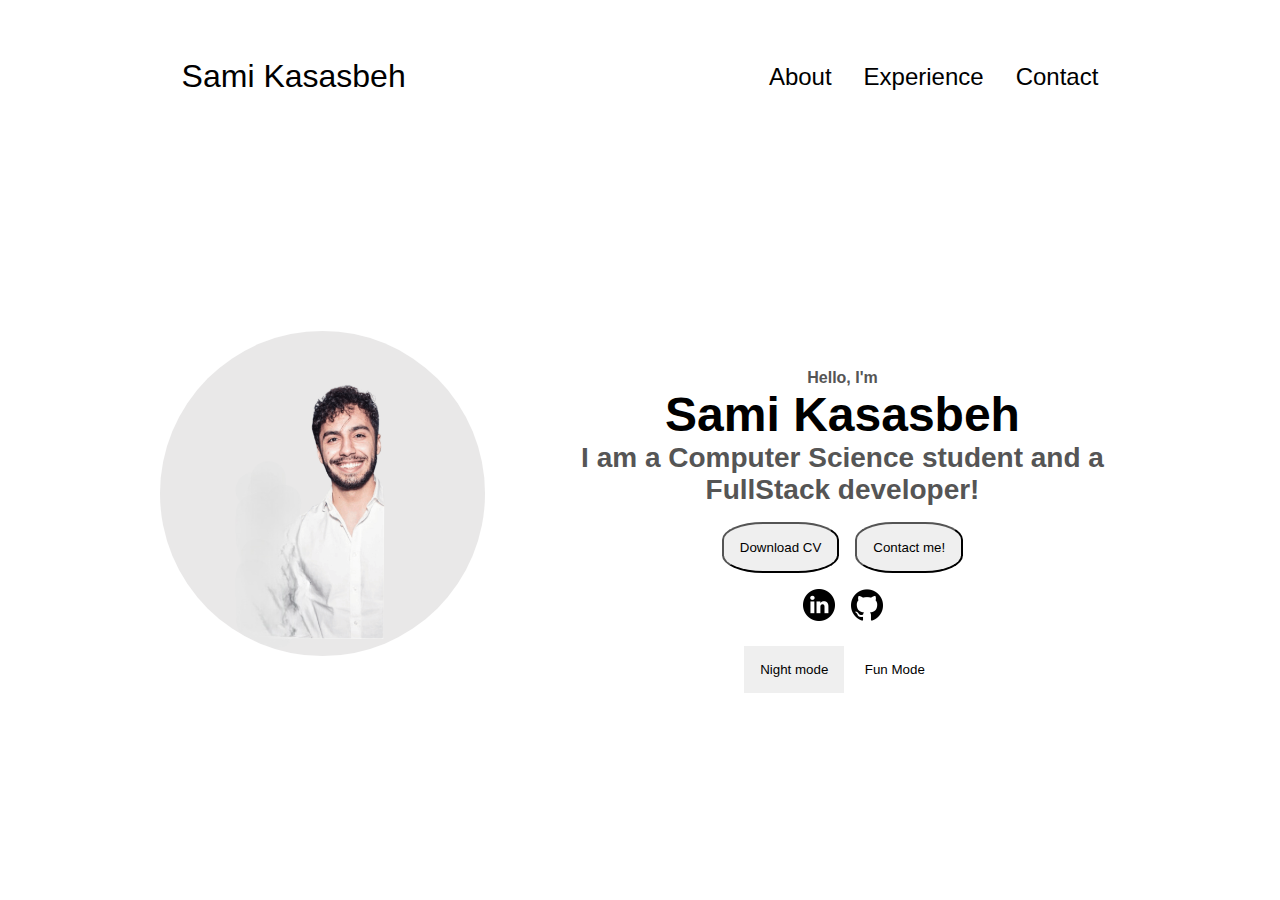
<file: Index.html>
<!DOCTYPE html>
<html lang="en">
<head>
    <meta charset="UTF-8">
    <meta name="viewport" content="width=device-width, initial-scale=1.0">
    <title>Simple Webpage</title>
    <link rel="stylesheet" href="style.css"/>
    
</head>
<body>
    <nav id = "desktop-nav">
        <div class="logo">Sami Kasasbeh</div>
        <div>
            <ul class = "nav-links">
                <li><a href="./index.html">About</a></li>
                <li><a href="./Project.html">Experience</a></li>
                <li><a href="./Contact.html">Contact</a></li>
                 
            </ul>
        </div>
    </nav>

    <nav id="mobile-nav">
        <div class="logo">Sami Kasasbeh</div>
        <div class = "mobile-menu">
            <div class="mobile-icon" onclick="toggleMenu()">
                <span></span>
                <span></span>
                <span></span>
            
            </div>

            <div class = "menu-lists">
                <li><a href="./index.html" onclick="toggleMenu()">Home</a></li>
                <li><a href="./Project.html" onclick="toggleMenu()">Experience</a></li>
                <li><a href="./Contact.html" onclick="toggleMenu()">Contact</a></li>
                
            </div>
        </div>
    </nav>
    <section id="landing">
        <div class="profileContainer">
            <img src="./Assets/Images/PP.png" alt="Sami's profile picure">
        </div>
        <div class="textContainer">
            <p class="textSec1">Hello, I'm</p>
            <h1 class ="title">Sami Kasasbeh</h1>
            <p class="textSec2">I am a Computer Science student and a FullStack developer!</p>
        
            <div class="btnContainer">
                <button class = "btn btn2" onclick="notifyUserAndOpenResume()">Download CV
                </button>
                <button class = "btn btn1" ><a href="./">Contact me!</a>
                </button>
            </div>
            <div id="containerSocials">
                <img src="./Assets/Images/linkedin.png" alt="linkedin Logo" id="icon"
                 onclick= "location.href= 'https://linkedin.com/in/sami-kasasbeh-73b3b9193'">
                <img src="./Assets/Images/github.png" alt="Github Logo" id="icon"
                onclick= "location.href= 'https://github.com/samikasasbeh'">
                

            </div>

            <div class="containerBtn">
                <button class="btn btn3" id="darkModeToggle">Night mode</button>
                <button class="btn btn4" id="funModeToggle">Fun Mode</button>
            </div>
        </div>
    </section>
    <script src="script.js"></script>
</body>

</html>
</file>
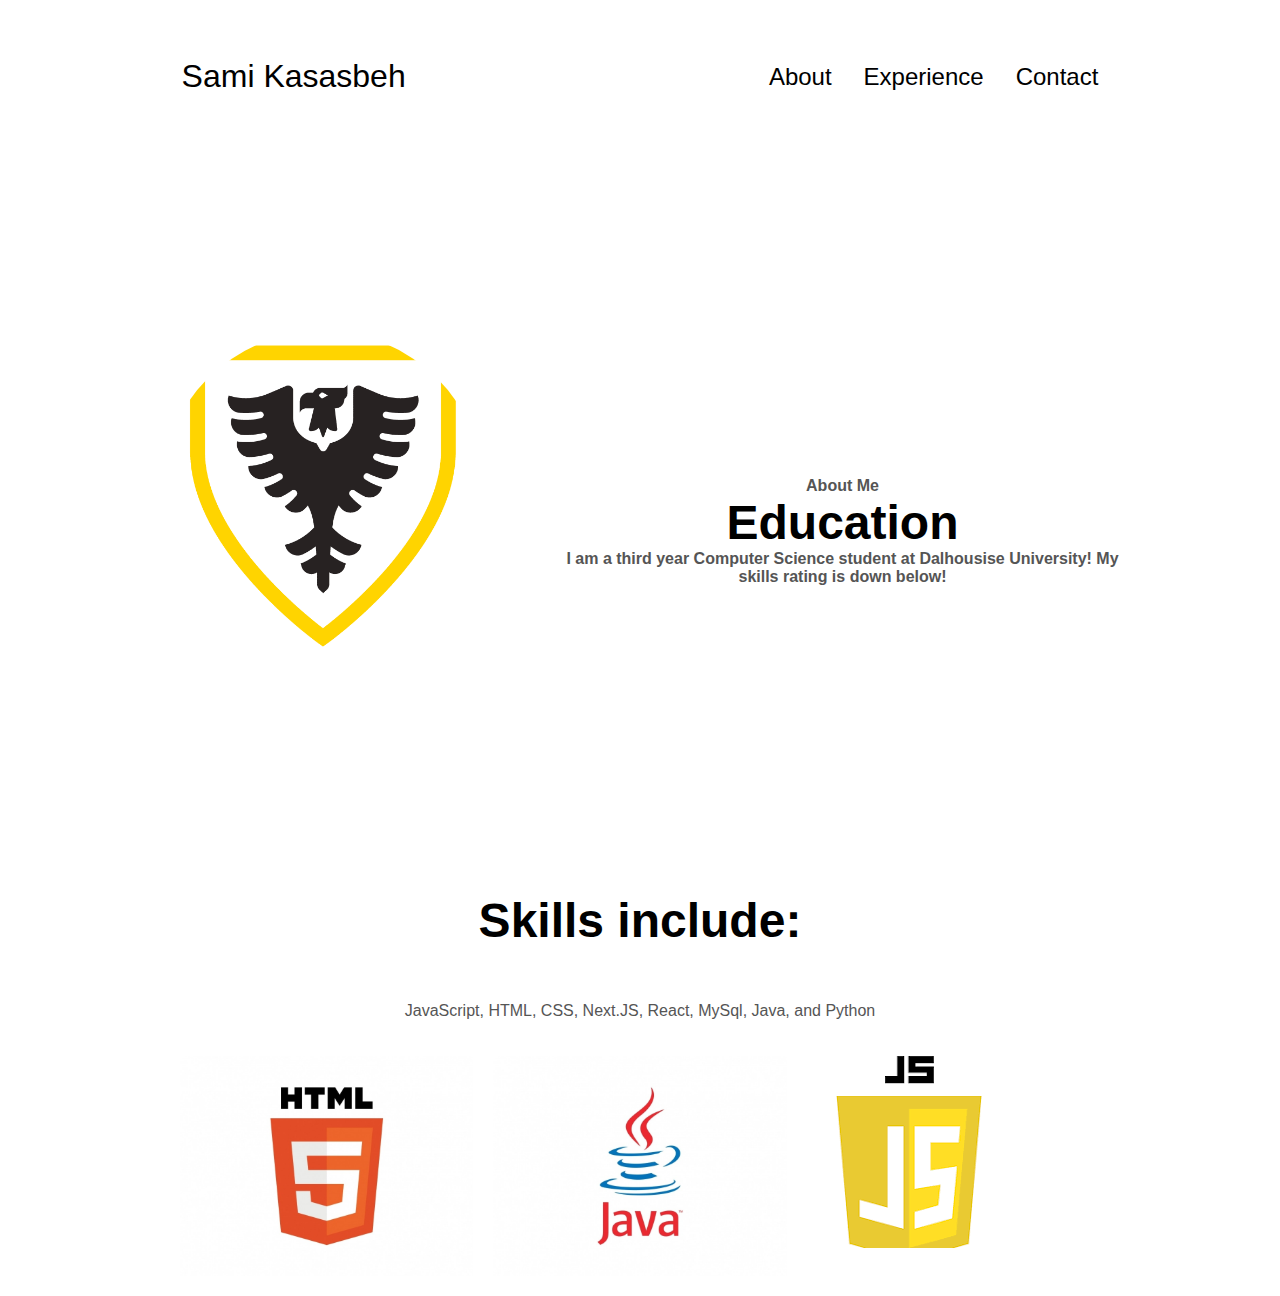
<file: Project.html>
<!DOCTYPE html>
<html lang="en">
<head>
    <meta charset="UTF-8">
    <meta name="viewport" content="width=device-width, initial-scale=1.0">
    <title>Simple Webpage</title>
    <link rel="stylesheet" href="style.css"/>
    
</head>
<body>
    <nav id = "desktop-nav">
        <div class="logo">Sami Kasasbeh</div>
        <div>
            <ul class = "nav-links">
                <li><a href="./index.html">About</a></li>
                <li><a href="./Project.html">Experience</a></li>
                <li><a href="./Contact.html">Contact</a></li>
                 
            </ul>
        </div>
    </nav>

    <nav id="mobile-nav">
        <div class="logo">Sami Kasasbeh</div>
        <div class = "mobile-menu">
            <div class="mobile-icon" onclick="toggleMenu()">
                <span></span>
                <span></span>
                <span></span>
            
            </div>

            <div class = "menu-lists">
                <li><a href="./index.html" onclick="toggleMenu()">Home</a></li>
                <li><a href="./Project.html" onclick="toggleMenu()">Experience</a></li>
                <li><a href="./Contact.html" onclick="toggleMenu()">Contact</a></li>
                
            </div>
        </div>
    </nav>
    <section id="landing">
      <!-- Image by Dalhousie University's logo -->
        <div class="profileContainer">
          <img src="./Assets/Images/experience.png" alt="">
        </div>
        <div class="textContainer">
          <p class="textSec1">About Me</p>
          <h1 class ="title">Education</h1>
          <p class="textSec1">I am a third year Computer Science student at Dalhousise University! My skills rating is down below!</p>
          
        </div> 

        
    </section>
    
    <section id="landing2">
      <h1 class="title"> Skills include:</h1>
      <br>
      <br>
      <br>
      <p class="textSec1"> JavaScript, HTML, CSS, Next.JS, React, MySql, Java, and Python</p>
      <br>
      <br>
        <div class="imagesContainer">
          
          <img src="./Assets/Images/skills/html.jpg">
          <img src="./Assets/Images/skills/java.jpg">
          <img src="./Assets/Images/skills/js.png">
          
          
          
        </div>
     

    </section>

      <script src="script.js"></script>
</body>
</html>
</file>
<file: style.css>
/* General (all page)*/

*{
    margin: 0;
    padding: 0;
}


body{
    font-family: sans-serif;
}

html{
    scroll-behavior: smooth;
}

p{
    color: rgb(85, 85, 85);
}

a, .btn{
    transition: all 300ms ease;
}

/* NAV */

nav, .nav-links{
    display: flex;
}

nav {
    justify-content: space-around;
    align-items: center;
    height: 17vh;

}

.nav-links{
    gap: 2rem;
    list-style: none;
    font-size: 1.5rem;
}

a {
    color: black;
    text-decoration: none;
    text-decoration-color: white ;
}

a:hover{
    color: grey;
    text-decoration: underline;
    text-underline-offset: 1rem;
}

.logo{
    font-size: 2rem;
}

.logo:hover{
    color: grey ;
    cursor: pointer;
}

/* Mobile Nav */
#mobile-nav { 
    display: none;
}

.mobile-menu {
    position: relative;
    display: inline-block;
}

.mobile-icon{
    display: flex;
    flex-direction: column;
    justify-content: space-between;
    height: 24px;
    width: 30px;
    cursor: pointer;
}   

.mobile-icon span{
    width: 100%;
    height: 2px;
    background-color: black;
    transition: all 0.3 ease-in-out;
}

.menu-lists {
    position: absolute;
    top: 100%;
    right: 0;
    background-color: white ;
    width: fit-content;
    max-height: 0;
    overflow: hidden;
    transition: all 0.3 ease-in-out;
}

.menu-lists a{
    display: block;
    padding: 10px;
    text-align: center;
    font-size: 1.5rem;
    color: black;
    text-decoration: none;
    transition: all 0.3 ease-in-out;
}

.menu-lists li {
    list-style: none;

}

.menu-lists.open{
    max-height: 300px;
}
.mobile-icon.open span:first-child{
    transform: rotate(45deg) translate(10px, 5px);
}
.mobile-icon.open span:nth-child(2){
    opacity: 0;
}
.mobile-icon.open span:last-child{
    transform: rotate(-45deg) translate(10px, -5px);
}
.mobile-icon span:first-child{
    transform: none;
}

.mobile-icon span:first-child{
    opacity: 1;
}
.mobile-icon span:first-child{
    transform: none;
}



/* Main body */

section{
    padding-top: 4vh;
    height: 96vh;
    margin: 0 10rem;
    box-sizing: border-box;
    min-height: fit-content;
}
.section-container {
    display: flex;
}

/*PROFILE SECTION*/
 #landing{
    display: flex;
    justify-content: center;
    gap: 5rem;
    height: 80vh;
 }

 .profileContainer{
    display:flex;
    height: 400px;
    width: 400px;
    margin: auto 0;

 }

 .profileContainer img{
    height: 325px;
    width: 325px;
    border-radius: 50%;
 }

 .textContainer{
    align-self: center;
    text-align: center;
 }
 .textContainer p{
    font-weight: 600;
 }
 .textSec1{
    text-align: center;
 }

 .textSec2{
    font-size: 1.75rem;
    margin-bottom: 1rem;
 }
 .title{
    font-size: 3rem;
    text-align: center;
 }

 #containerSocials{
    display: flex;
    justify-content: center;
    margin-top: 1rem;
    gap:1rem;
 }
 #icon{
    height: 2rem;
    cursor: pointer;
 }

 .btnContainer{
    display: flex;
    justify-content: center;
    gap: 1rem;
 }
 .btn {
    font-weight: 400;
    transition: all 300ms ease;
    padding: 1rem;
    border-radius: 35%;
    cursor: pointer;
 }

 .btn3  {
    border: 1px;
    border-radius: 0;
    margin-top: 25px;
    
 }
 .btn4{
    border: 1px;
    border-radius: 0;
    margin-top: 25px;
    background-color: white;
    
 }

 .dark-mode {
    background-color: #333; /* Dark background color */
    color: #fff; /* Light text color for contrast */
}
.fun-Mode{
background: linear-gradient(
  to right, 
  rgb(255, 5, 46) 20%, 
  rgb(196, 21, 211) 50%, /* Pink fills the left 30% */
  rgb(231, 130, 209) 80%, /* Transition to paleturquoise at 30% */
  rgb(252, 252, 252) 100% /* Fill the rest with paleturquoise */
);
}

/*Landing 2*/

#landing2 {
    display: flex;
    flex-direction: column; 
    align-items: center; 
    height: auto; 
    padding: 20px; 
}
.imagesContainer {
    display: grid;
    grid-template-columns: repeat(auto-fit, minmax(240px, 1fr));
    gap: 20px; 
    width: 100%; 
    max-width: 960px; 
    margin: 0 auto; 
}

.imagesContainer img {
    
    max-width: 100%; 
    height: auto; 
}


#formContainer {
    display: flex;
    flex-direction: column;
    border: 1px solid black;
    background-color: rgb(223, 221, 219);
    align-items: center;
    border-radius: 5%;
}

label, input, textarea {
    width: 80%; /* Makes each element take the full width */
    margin: 5px 0; /* Adds a little space above and below each element */
    align-items: center;
}
input{
    height: 25px;
    border-radius: 5px;
    border: #fff;
    transition: all 1.4 ease-in;
}
textarea{
    transition: all 1.4 ease-in;
}

textarea:hover{
    color: #797575;

}
input:hover{
    
    color: #797575;
}


/*media queries */

@media screen and (max-width: 1200px) {
    #desktop-nav {
        display: none;
    }
    #mobile-nav{
        display: flex;
    }
}

/* Tablet devices */
@media screen and (min-width: 768px) and (max-width: 1024px) {
    .nav-links {
        gap: 1rem;
        font-size: 1.2rem;
    }
    
    .logo {
        font-size: 1.5rem;
    }

    section {
        margin: 0 5rem; 
    }

    #landing {
        gap: 3rem; 
    }

    .profileContainer img {
        height: 200px;
        width: 200px; 
    }

    .textSec2, .title {
        font-size: 1.5rem; 
    }
}

/* Mobile devices  */
@media screen and (max-width: 768px) {
    section {
        margin: 0 2rem; 
    }

    #landing {
        flex-direction: column; 
        gap: 2rem;
        height: auto; 
    }

    .profileContainer, .profileContainer img {
        height: 150px;
        width: 150px; 
    }

    .textContainer p, .textContainer h1 {
        text-align: left; 
    }

    .textSec2, .title {
        font-size: 1.2rem; 
    }

    .btnContainer {
        flex-direction: column; 
    }

    #formContainer, .label, input, textarea {
        width: 100%; 
    }
}
</file>
